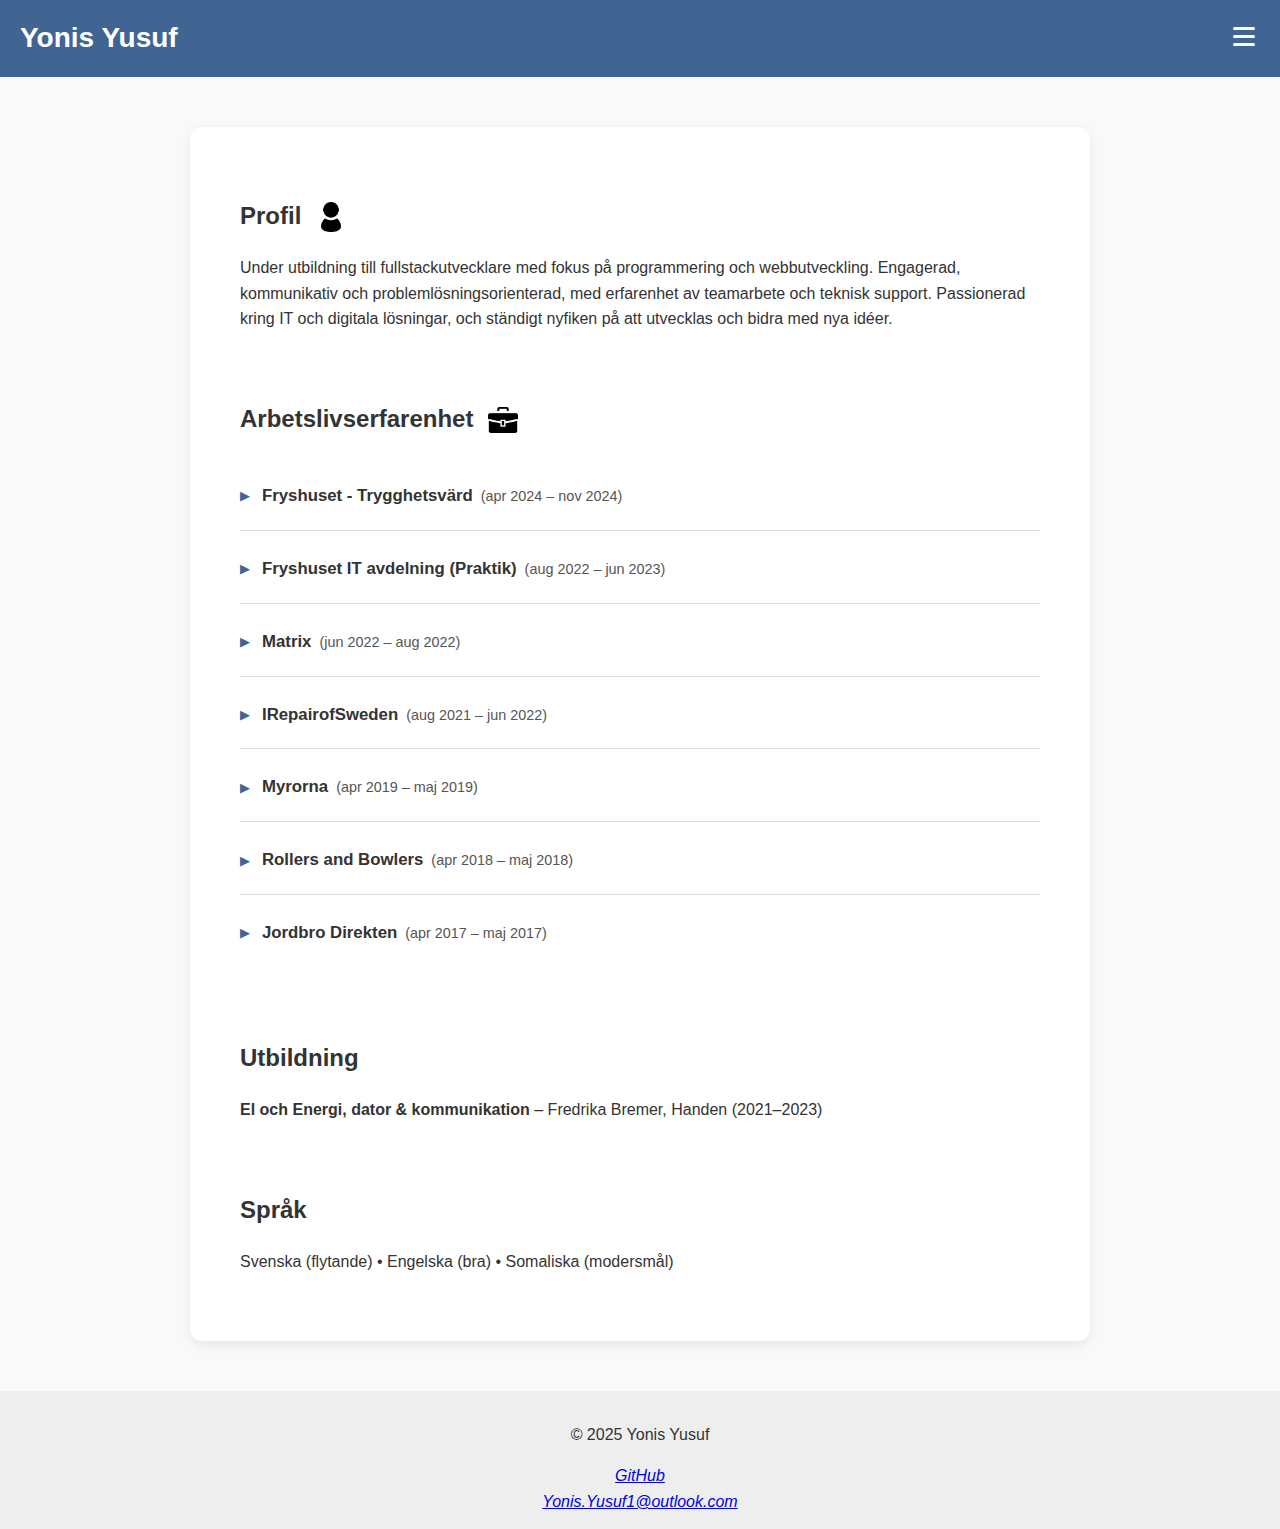
<file: index.html>
<!DOCTYPE html> 
<html lang="sv">
<head>
  <meta charset="UTF-8">
  <meta name="viewport" content="width=device-width, initial-scale=1.0">
  <title>CV - Yonis Yusuf</title>
  <link rel="stylesheet" href="style.css">
</head>
<body>
  <!-- SKIP-LINK-->
  <a class="skip-link" href="#content">Hoppa till huvudinnehåll</a>

  <header>
    <h1>Yonis Yusuf</h1>

    <!-- ===== Minimal, tillgänglig hamburgermeny (checkbox-hack) ===== -->
    <!-- INPUT: checkbox som styr om menyn är öppen. Behåll tabbning (göm visuellt, inte display:none). -->
    <input id="nav-toggle" class="nav-toggle" type="checkbox" aria-label="Öppna eller stäng meny">
    <!-- LABEL: agerar knapp för checkboxen. for kopplar till checkboxens id så klick/Enter/Space togglar. -->
    <label for="nav-toggle" class="nav-toggle-label" aria-label="Öppna meny">
      <!-- Dekorativt element som ritas som tre streck via CSS-pseudoelement eller här som en span -->
      <span class="hamburger" aria-hidden="true"></span>
    </label>

    <!-- NAV: semantisk navigering. Använd lista för korrekt struktur och aria-current för aktiv länk -->
    <nav class="main-nav" aria-label="Huvudmeny">
      <ul class="main-nav__list">
        <li><a href="index.html" aria-current="page">CV</a></li>
        <li><a href="letter.html">Personligt brev</a></li>
        <li><a href="kontakt.html">Kontakt</a></li>
      </ul>
    </nav>
  </header>
  <!-- MAIN: huvudinnehållet. Ge det ett id för skip-link: id="content" -->
  <main id="content">
    <!-- SECTION: Profil. Rubriker ska följa en logisk ordning (h1, h2, h3...) -->
    <section>
      <h2>
        Profil
        <img 
            class="header-icon-marker"
            src="assets/person-medium.webp" 
            srcset="assets/person-small.webp 50w, 
                    assets/person-medium.webp 100w, 
                    assets/person-large.webp 200w" 
            sizes="(max-width: 600px) 50px, 100px" 
            alt="" 
            role="presentation"
            loading="lazy" 
        >
      </h2>
      <p>Under utbildning till fullstackutvecklare med fokus på programmering och webbutveckling. Engagerad, kommunikativ och problemlösningsorienterad, med erfarenhet av teamarbete och teknisk support. Passionerad kring IT och digitala lösningar, och ständigt nyfiken på att utvecklas och bidra med nya idéer.</p>
    </section>

    <!-- SECTION: Arbetslivserfarenhet. -->
   <section class="experience-list">
      <h2>
        Arbetslivserfarenhet
        <img 
            class="header-icon-marker"
            src="assets/bag-medium.webp" 
            srcset="assets/bag-small.webp 50w, 
                    assets/bag-medium.webp 100w, 
                    assets/bag-large.webp 200w" 
            sizes="(max-width: 600px) 50px, 100px" 
            alt="" 
            role="presentation"
            loading="lazy" 
        >
      </h2>

      <details class="job-accordion">
        <summary>
          <strong>Fryshuset - Trygghetsvärd</strong> 
          <span class="job-date">(apr 2024 – nov 2024)</span>
        </summary>
        <ul class="job-details-list">
            <li>Skapade en trygg miljö för ungdomar som trygghetsvärd på Fryshuset.</li>
            <li>Var en närvarande vuxen och förebyggde konflikter.</li>
            <li>Byggde relationer och samarbetade med skolor, fritidsgårdar och lokala föreningar för att ge ungdomarna stöd.</li>
        </ul>
      </details>
      
      <details class="job-accordion">
        <summary>
          <strong>Fryshuset IT avdelning (Praktik)</strong> 
          <span class="job-date">(aug 2022 – jun 2023)</span>
        </summary>
        <ul class="job-details-list">
            <li>Hantering av skolkonton och teknikrelaterade problem för elever.</li>
            <li>Support inom system som Schoolsoft och Google Drive.</li>
        </ul>
      </details>

      <details class="job-accordion">
        <summary>
          <strong>Matrix</strong> 
          <span class="job-date">(jun 2022 – aug 2022)</span>
        </summary>
        <ul class="job-details-list">
            <li>Hanterade kassaarbete, betalningar och returer, samt säkerställde korrekt kassaredovisning.</li>
            <li>Assisterade kunder med produktfrågor och bidrog till en positiv kundupplevelse.</li>
        </ul>
      </details>
      
      <details class="job-accordion">
        <summary>
          <strong>IRepairofSweden</strong> 
          <span class="job-date">(aug 2021 – jun 2022)</span>
        </summary>
        <ul class="job-details-list">
            <li>Mottog och dokumenterade trasiga mobiler.</li>
            <li>Identifierade skador och skickade vidare till reparationsavdelningen.</li>
        </ul>
      </details>
      
      <details class="job-accordion">
        <summary>
          <strong>Myrorna</strong> 
          <span class="job-date">(apr 2019 – maj 2019)</span>
        </summary>
        <ul class="job-details-list">
            <li>Sorterade och packade kläder för försäljning och distribution.</li>
            <li>Bidrog till att hålla arbetsytor organiserade och effektiva.</li>
        </ul>
      </details>
      
      <details class="job-accordion">
        <summary>
          <strong>Rollers and Bowlers</strong> 
          <span class="job-date">(apr 2018 – maj 2018)</span>
        </summary>
        <ul class="job-details-list">
            <li>Ansvarade för kassatjänst och servering av mat till kunder.</li>
            <li>Upprätthöll en trevlig atmosfär och gav god service i en snabbmatsmiljö.</li>
        </ul>
      </details>
      
      <details class="job-accordion">
        <summary>
          <strong>Jordbro Direkten</strong> 
          <span class="job-date">(apr 2017 – maj 2017)</span>
        </summary>
        <ul class="job-details-list">
            <li>Hanterade kassaarbete och hjälpte kunder med betalningar.</li>
            <li>Assisterade med diverse arbetsuppgifter för att säkerställa en smidig butikdrift.</li>
        </ul>
      </details>
    </section>

    <!-- SECTION: Utbildning -->
    <section>
      <h2>Utbildning</h2>
      <p><strong>El och Energi, dator & kommunikation</strong> – Fredrika Bremer, Handen (2021–2023)</p>
    </section>

    <!-- SECTION: Språk -->
    <section>
      <h2>Språk</h2>
      <p>Svenska (flytande) • Engelska (bra) • Somaliska (modersmål)</p>
    </section>

  </main>
  <!-- FOOTER: sidfot -->
    <footer>
    <p>© 2025 Yonis Yusuf</p>
  <address>
    <a href="https://github.com/wag1angel">GitHub</a><br>
    <a href="mailto:Yonis.Yusuf1@outlook.com">Yonis.Yusuf1@outlook.com</a>
  </address>
  </footer>
</body>
</html>
</file>
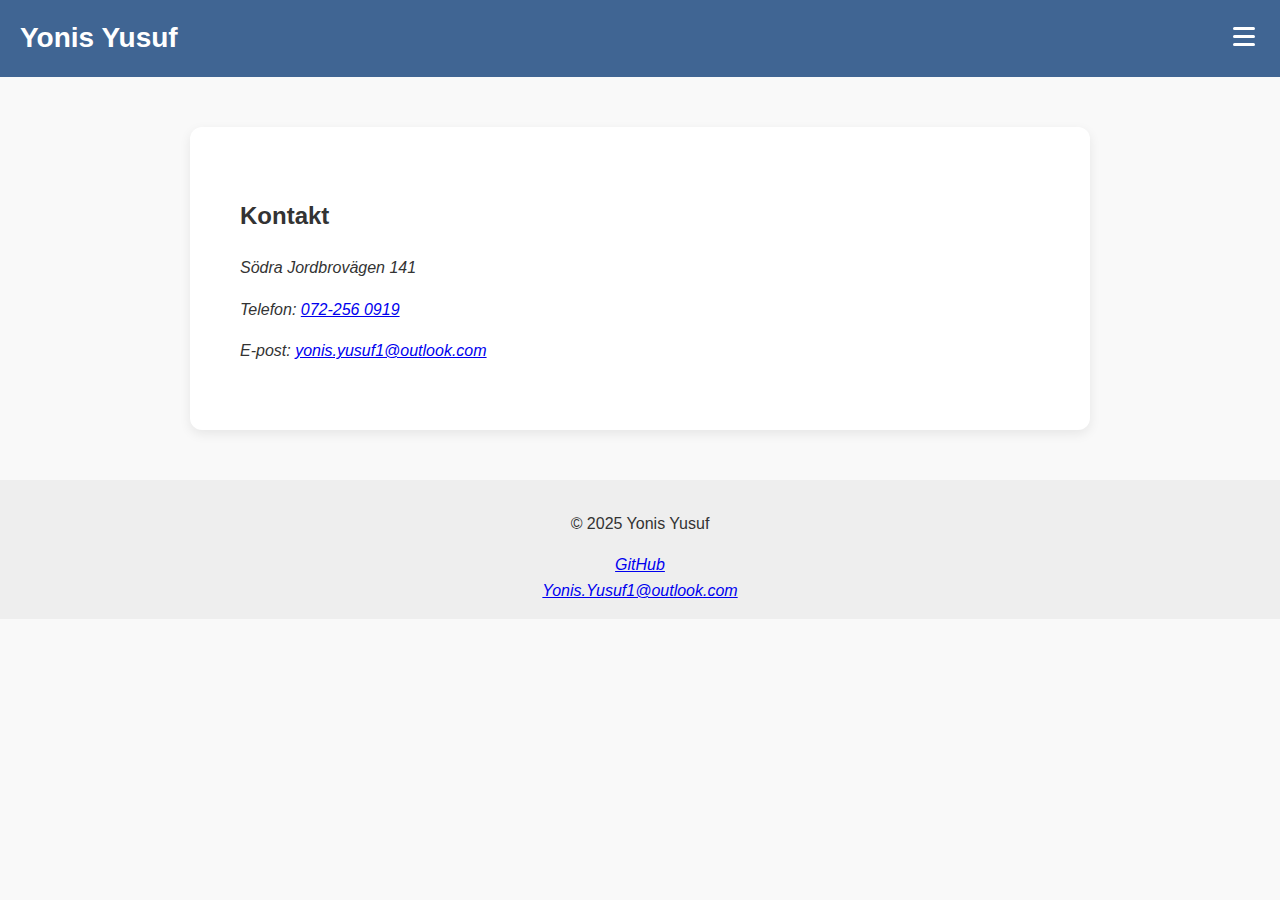
<file: kontakt.html>
<!DOCTYPE html>
<html lang="sv">
<head>
  <meta charset="utf-8" />
  <meta name="viewport" content="width=device-width,initial-scale=1" />
  <title>Kontakt - Yonis Yusuf</title>
  <link rel="stylesheet" href="style.css" />
</head>
<body>
  <a class="skip-link" href="#content">Hoppa till huvudinnehåll</a>

  <header>
    <h1>Yonis Yusuf</h1>
    <!-- Kontaktinfo flyttad hit från header på andra sidor -->
    <input id="nav-toggle" class="nav-toggle" type="checkbox" aria-label="Öppna eller stäng meny">
    <label for="nav-toggle" class="nav-toggle-label" aria-label="Öppna meny">
      <span class="hamburger" aria-hidden="true"></span>
    </label>

    <nav class="main-nav" aria-label="Huvudmeny">
      <ul class="main-nav__list">
        <li><a href="index.html">CV</a></li>
        <li><a href="letter.html">Personligt brev</a></li>
        <li><a href="kontakt.html" aria-current="page">Kontakt</a></li>
      </ul>
    </nav>
  </header>

  <main id="content">
    <section>
      <h2>Kontakt</h2>
      <address>
        <p>Södra Jordbrovägen 141</p>
        <p>Telefon: <a href="tel:+46722560919">072-256 0919</a></p>
        <p>E-post: <a href="mailto:yonis.yusuf1@outlook.com">yonis.yusuf1@outlook.com</a></p>
      </address>
    </section>
  </main>

  <footer>
    <p>© 2025 Yonis Yusuf</p>
  <address>
    <a href="https://github.com/wag1angel">GitHub</a><br>
    <a href="mailto:Yonis.Yusuf1@outlook.com">Yonis.Yusuf1@outlook.com</a>
  </address>
  </footer>
</body>
</html>
</file>
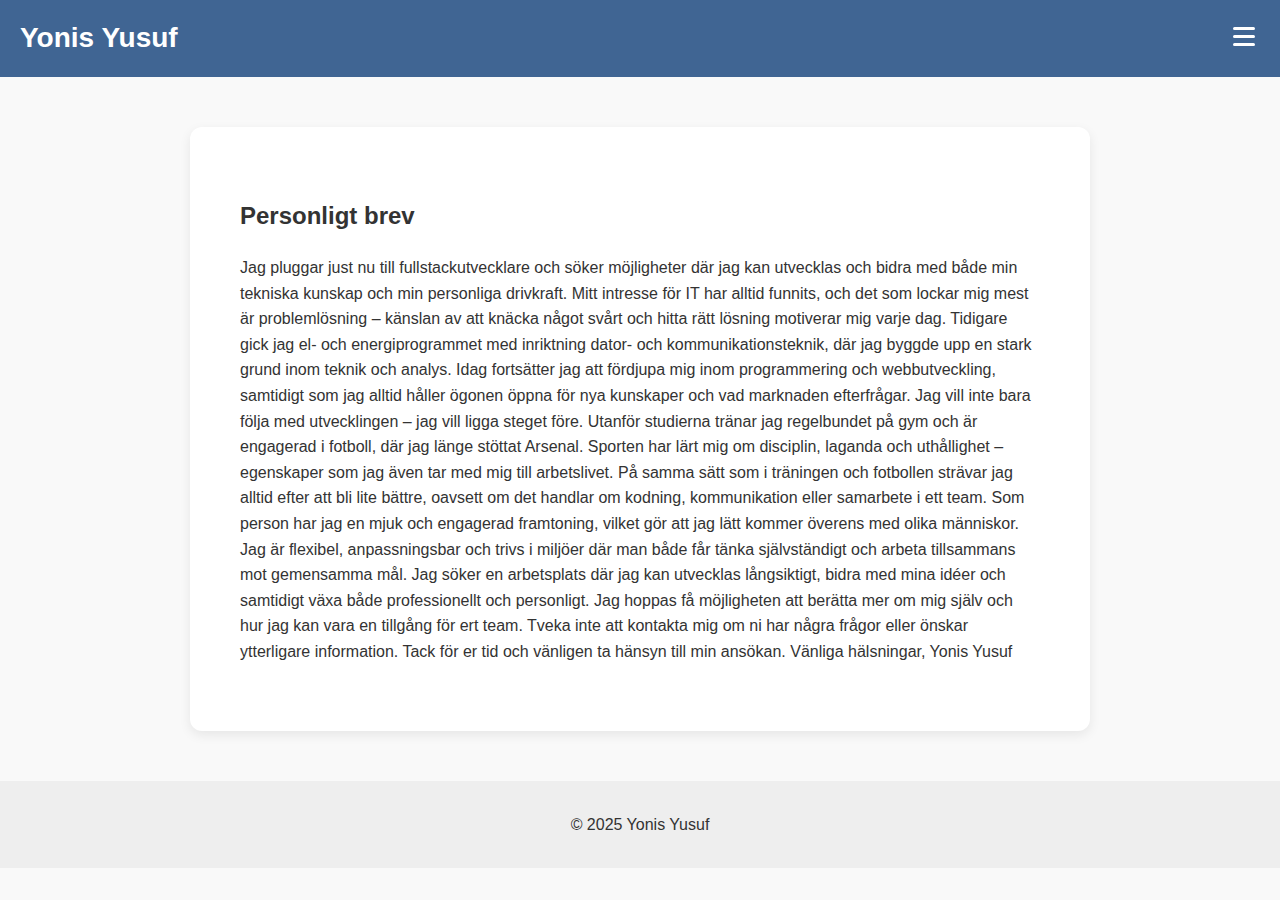
<file: letter.html>
<!DOCTYPE html>
<html lang="sv">
<head>
  <meta charset="utf-8" />
  <meta name="viewport" content="width=device-width,initial-scale=1" />
  <title>Personligt brev - Yonis Yusuf</title>
  <link rel="stylesheet" href="style.css" />
</head>
<body>
  <!-- Skip-link: hjälper tangentbordsanvändare att hoppa till main -->
  <a class="skip-link" href="#content">Hoppa till huvudinnehåll</a>

  <header>
    <!-- HEADER: samma struktur som på index.html för konsekvens mellan sidor -->
    <h1>Yonis Yusuf</h1>
    <!-- Hamburgermeny: checkbox + label (keyboard-tabbbar) -->
    <input id="nav-toggle" class="nav-toggle" type="checkbox" aria-label="Öppna eller stäng meny">
    <label for="nav-toggle" class="nav-toggle-label" aria-label="Öppna meny">
      <span class="hamburger" aria-hidden="true"></span>
    </label>

    <!-- Huvudmeny: lista med länkar. aria-current markeras på aktuell sida -->
    <nav class="main-nav" role="navigation" aria-label="Huvudmeny">
      <ul class="main-nav__list">
        <li><a href="index.html">CV</a></li>
        <li><a href="letter.html" aria-current="page">Personligt brev</a></li>
        <li><a href="kontakt.html">Kontakt</a></li>
      </ul>
    </nav>
  </header>

  <main id="content">
    <section>
      <h2>Personligt brev</h2>
      <p>Jag pluggar just nu till fullstackutvecklare och söker möjligheter där jag kan utvecklas och bidra med både min tekniska kunskap och min personliga drivkraft. Mitt intresse för IT har alltid funnits, och det som lockar mig mest är problemlösning – känslan av att knäcka något svårt och hitta rätt lösning motiverar mig varje dag.
Tidigare gick jag el- och energiprogrammet med inriktning dator- och kommunikationsteknik, där jag byggde upp en stark grund inom teknik och analys. Idag fortsätter jag att fördjupa mig inom programmering och webbutveckling, samtidigt som jag alltid håller ögonen öppna för nya kunskaper och vad marknaden efterfrågar. Jag vill inte bara följa med utvecklingen – jag vill ligga steget före.
Utanför studierna tränar jag regelbundet på gym och är engagerad i fotboll, där jag länge stöttat Arsenal. Sporten har lärt mig om disciplin, laganda och uthållighet – egenskaper som jag även tar med mig till arbetslivet. På samma sätt som i träningen och fotbollen strävar jag alltid efter att bli lite bättre, oavsett om det handlar om kodning, kommunikation eller samarbete i ett team.
Som person har jag en mjuk och engagerad framtoning, vilket gör att jag lätt kommer överens med olika människor. Jag är flexibel, anpassningsbar och trivs i miljöer där man både får tänka självständigt och arbeta tillsammans mot gemensamma mål.
Jag söker en arbetsplats där jag kan utvecklas långsiktigt, bidra med mina idéer och samtidigt växa både professionellt och personligt. Jag hoppas få möjligheten att berätta mer om mig själv och hur jag kan vara en tillgång för ert team. Tveka inte att kontakta mig om ni har några frågor eller önskar ytterligare information. Tack för er tid och vänligen ta hänsyn till min ansökan.
Vänliga hälsningar, Yonis Yusuf</p>
    </section>
  </main>

  <footer>
    <p>© 2025 Yonis Yusuf</p>
  </footer>
</body>
</html>
</file>
<file: style.css>
/* ===== CSS-VARIABLER ===== */
:root {
  --color-primary: #406593;
  --spacing: 1rem;
}

/* ===== Grundstil ===== */
body {
  font-family: Arial, sans-serif;
  margin: 0;
  padding: 0;
  line-height: 1.6;
  background: #f9f9f9;
  color: #333;
}

/* Header */
header {
  display: flex;
  align-items: center;
  gap: var(--spacing);
  padding: 16px 20px;
  background: var(--color-primary);
  color: #fff;
  position: relative;
}

header h1 {
  margin: 0;
  font-size: 1.25rem;
}

header p {
  margin: 0 0 0 var(--spacing);
  font-size: 0.95rem;
}

/* Länkar */
nav a {
  text-decoration: none;
  font-weight: bold;
  color: #fff;
}
nav a:hover {
  text-decoration: underline;
}

/* Main*/
main {
  display: grid;
  gap: 2rem;
  max-width: 800px;
  margin: 30px auto;
  padding: 30px;
  background: white;
  box-shadow: 0 4px 12px rgba(0, 0, 0, 0.08); 
  border-radius: 12px; 
}

/* Footer */
footer {
  text-align: center;
  padding: 15px;
  background: #eee;
  margin-top: 10px;
}

/* Skip-link */
.skip-link {
  position: absolute;
  left: -9999px;
}
.skip-link:focus {
  left: var(--spacing);
  top: var(--spacing);
  background: var(--color-primary);
  color: #fff;
  padding: 0.5rem var(--spacing);
  border-radius: 4px;
  z-index: 1000;
}

/* Hamburgermeny */

/* Dölj checkboxen */
.nav-toggle {
  display: none;
}

/* Hamburgarknappen */
.nav-toggle-label {
  cursor: pointer;
  display: inline-flex;
  align-items: center;
  justify-content: center;
  width: 44px;
  height: 44px;
  position: absolute;
  top: 14px;
  right: 14px;
}

/* Själva hamburger-ikonen */
.hamburger {
  display: block;
  width: 22px;
  height: 3px;
  background: white;
  border-radius: 3px;
  position: relative;
  transition: transform 0.3s ease, background 0.3s ease;
}
.hamburger::before,
.hamburger::after {
  content: "";
  position: absolute;
  left: 0;
  width: 22px;
  height: 3px;
  background: white;
  border-radius: 3px;
  transition: transform 0.3s ease, opacity 0.3s ease;
}
.hamburger::before { top: -8px; }
.hamburger::after  { top: 8px; }

/* Animation till "X" när menyn är öppen */
.nav-toggle:checked + .nav-toggle-label .hamburger {
  background: transparent;
}
.nav-toggle:checked + .nav-toggle-label .hamburger::before {
  transform: translateY(8px) rotate(45deg);
}
.nav-toggle:checked + .nav-toggle-label .hamburger::after {
  transform: translateY(-8px) rotate(-45deg);
}

/* Menyn (gömd mobil) */
.main-nav {
  display: none;
  background: var(--color-primary);
  padding: 10px;
}
.main-nav__list {
  list-style: none;
  margin: 0;
  padding: 0;
  display: flex;
  flex-direction: column;
  gap: 0.5rem;
}
.main-nav__list a {
  color: #fff;
}

/* När checkbox är ikryssad → visa menyn */
.nav-toggle:checked ~ .main-nav {
  display: block;
}

@media (prefers-reduced-motion: reduce) {
  .hamburger,
  .hamburger::before,
  .hamburger::after {
    transition: none; 
  }
}

 /* Accordion styling */


.job-accordion {
    background: transparent; 
    box-shadow: none;
    margin-bottom: 0;
    padding-top: 5px;
    border-bottom: 1px solid #ddd; 
}

.job-accordion:last-of-type {
    border-bottom: none;
    margin-bottom: 20px;
}

.job-accordion summary {
    cursor: pointer;
    font-size: 1.05rem;
    padding: 15px 0;
    list-style: none;
    display: flex; 
    align-items: center;
    transition: background-color 0.2s; 
    border-radius: 0;
}

.job-accordion summary:hover {
    background: rgba(64, 101, 147, 0.05); 
    border-radius: 4px;
}

.job-accordion summary:focus-visible {
    outline: 2px solid var(--color-primary); 
    outline-offset: 3px;
    border-radius: 4px;
}

.job-accordion summary::before {
    content: "▶"; 
    color: var(--color-primary);
    margin-right: 12px;
    font-size: 0.8rem;
    transition: transform 0.2s;
    display: inline-block;
}

.job-accordion[open] summary::before {
    transform: rotate(90deg);
}

.job-details-list {
    margin: 10px 0 10px 45px;
    padding: 0; 
    list-style: disc;
}

/* Styling för diskreta datum */

.job-date {
    font-size: 0.9rem; 
    color: #555;
    font-weight: normal; 
    margin-left: 8px; 
}

/* Styling för ikoner */
.header-icon-marker {
    height: 1.25em;
    width: auto;
    margin-left: 8px;
    vertical-align: middle;
}

/* Tillgänglighet: prefers-reduced-motion */

@media (prefers-reduced-motion: reduce) {
    *,
    *::before,
    *::after {
        animation: none !important;
        transition: none !important;
    }
}


/* TABLET & STÖRRE (från 600px) */
@media (min-width: 600px) {
  /* Mer luftig layout på tablet */
  main {
    padding: 40px;
    margin: 40px auto;
  }
  
  /* Större typografi */
  header h1 {
    font-size: 1.5rem;
  }
}

/* DESKTOP (från 1024px) */
@media (min-width: 1024px) {
  /* Ännu mer luftig layout på desktop */
  main {
    padding: 50px;
    margin: 50px auto;
  }
  
  /* Större typografi */
  header h1 {
    font-size: 1.75rem;
  }
  
  /* Accordion med mer spacing */
  .job-accordion summary {
    padding: 20px 0;
  }
}
</file>
